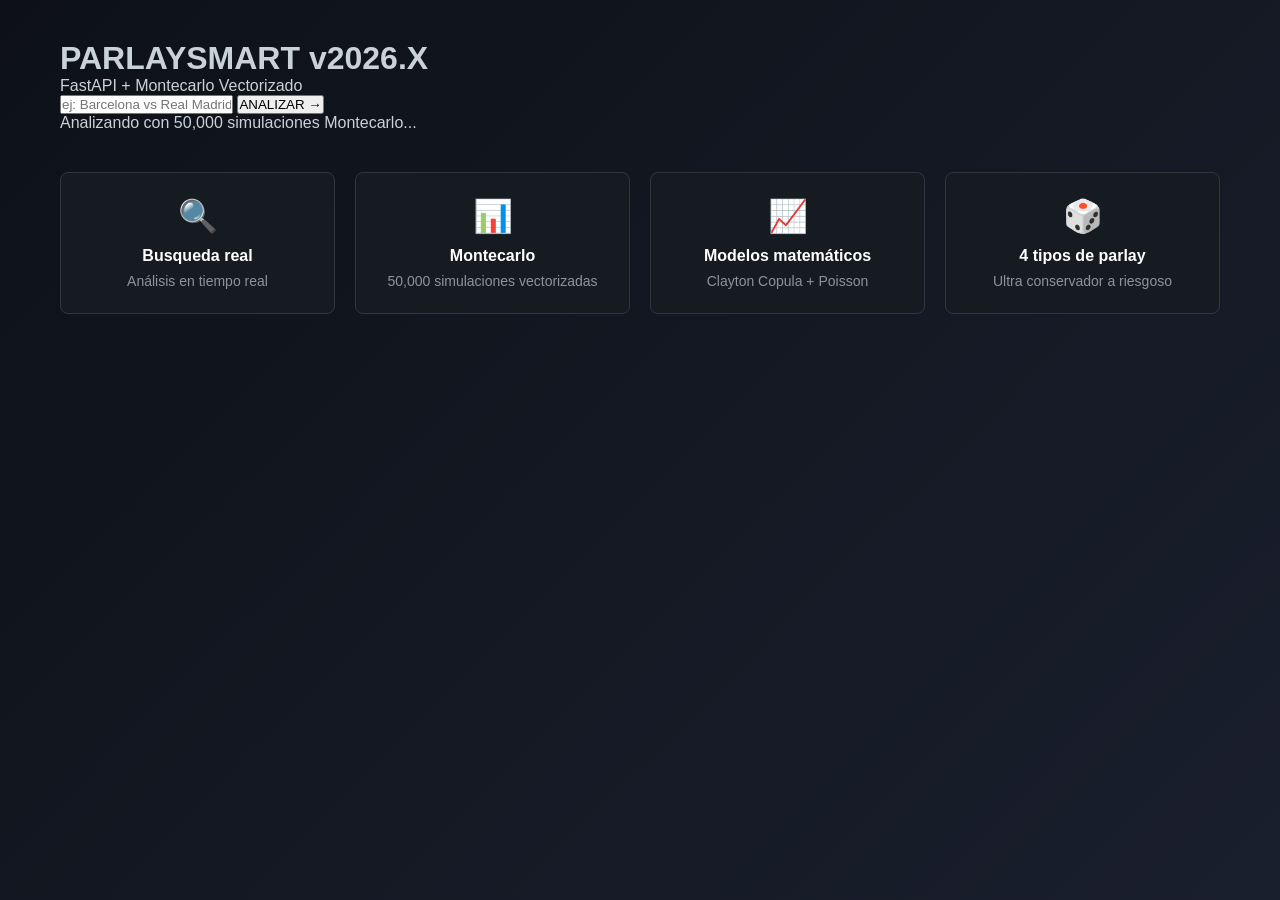
<file: static/index.html>
<!DOCTYPE html>
<html lang="es">
<head>
  <meta charset="UTF-8">
  <meta name="viewport" content="width=device-width, initial-scale=1.0">
  <title>ParlaySmart v2026.X</title>
  <link rel="stylesheet" href="/static/style.css">
</head>
<body>

<!-- LANDING -->
<div id="view-landing" class="view active">
  <div class="landing-wrap">
    <header class="header">
      <h1>PARLAYSMART v2026.X</h1>
      <p class="subtitle">FastAPI + Montecarlo Vectorizado</p>
    </header>

    <div class="search-box">
      <input type="text" id="searchInput" placeholder="ej: Barcelona vs Real Madrid" class="input-field">
      <button onclick="startAnalysis()" class="btn-analyze">ANALIZAR →</button>
    </div>

    <div id="loading" class="loading hidden">
      <div class="spinner"></div>
      <p>Analizando con 50,000 simulaciones Montecarlo...</p>
    </div>

    <div id="error" class="error hidden"></div>

    <div class="features-grid">
      <div class="feat-card">
        <div class="feat-icon">🔍</div>
        <div class="feat-title">Busqueda real</div>
        <div class="feat-desc">Análisis en tiempo real</div>
      </div>
      <div class="feat-card">
        <div class="feat-icon">📊</div>
        <div class="feat-title">Montecarlo</div>
        <div class="feat-desc">50,000 simulaciones vectorizadas</div>
      </div>
      <div class="feat-card">
        <div class="feat-icon">📈</div>
        <div class="feat-title">Modelos matemáticos</div>
        <div class="feat-desc">Clayton Copula + Poisson</div>
      </div>
      <div class="feat-card">
        <div class="feat-icon">🎲</div>
        <div class="feat-title">4 tipos de parlay</div>
        <div class="feat-desc">Ultra conservador a riesgoso</div>
      </div>
    </div>
  </div>
</div>

<!-- RESULTS -->
<div id="view-results" class="view hidden">
  <div class="container">
    <div class="match-info">
      <h2 id="matchTitle"></h2>
      <div class="probabilities">
        <div class="prob-item">
          <span id="probTeamA"></span>
          <span id="probTeamAVal" class="prob-value"></span>
        </div>
        <div class="prob-item">
          <span>Empate</span>
          <span id="probDrawVal" class="prob-value"></span>
        </div>
        <div class="prob-item">
          <span id="probTeamB"></span>
          <span id="probTeamBVal" class="prob-value"></span>
        </div>
      </div>
    </div>

    <div class="parlays-section">
      <h3>4 PARLAYS OPTIMIZADOS</h3>

      <div class="parlay-card ultra-conservador">
        <div class="parlay-header">🟢 ULTRA CONSERVADOR</div>
        <div id="parlay-ultra" class="parlay-content"></div>
      </div>

      <div class="parlay-card conservador">
        <div class="parlay-header">🔵 CONSERVADOR</div>
        <div id="parlay-conservador" class="parlay-content"></div>
      </div>

      <div class="parlay-card balanceado">
        <div class="parlay-header">🟡 BALANCEADO</div>
        <div id="parlay-balanceado" class="parlay-content"></div>
      </div>

      <div class="parlay-card riesgoso">
        <div class="parlay-header">🔴 RIESGOSO</div>
        <div id="parlay-riesgoso" class="parlay-content"></div>
      </div>
    </div>

    <button onclick="goHome()" class="btn-back">← Nueva consulta</button>
  </div>
</div>

<script src="/static/app.js"></script>
</body>
</html>
</file>
<file: static/style.css>
* {
  margin: 0;
  padding: 0;
  box-sizing: border-box;
}

:root {
  --bg: #0d1117;
  --bg2: #161b22;
  --text: #c9d1d9;
  --text2: #8b949e;
  --red: #f85149;
  --green: #3fb950;
  --blue: #58a6ff;
  --yellow: #d29922;
  --border: #30363d;
}

body {
  background: linear-gradient(135deg, #0d1117 0%, #1a1f2e 100%);
  color: var(--text);
  font-family: -apple-system, BlinkMacSystemFont, "Segoe UI", Roboto, sans-serif;
  min-height: 100vh;
}

.view {
  display: none;
  min-height: 100vh;
}

.view.active {
  display: block;
}

/* LANDING */
.landing-wrap {
  max-width: 1200px;
  margin: 0 auto;
  padding: 40px 20px;
}

.landing-main {
  width: 100%;
}

.hero-card {
  background: rgba(22, 27, 34, 0.5);
  border: 1px solid var(--border);
  border-radius: 12px;
  padding: 40px;
  margin-bottom: 40px;
  text-align: center;
}

.hero-badge {
  display: inline-block;
  background: rgba(248, 81, 73, 0.1);
  border: 1px solid var(--red);
  color: var(--red);
  padding: 8px 16px;
  border-radius: 20px;
  font-size: 12px;
  font-weight: 700;
  margin-bottom: 20px;
}

.hero-title {
  font-size: 36px;
  font-weight: 900;
  margin-bottom: 12px;
  color: white;
}

.hero-sub {
  font-size: 16px;
  color: var(--text2);
  margin-bottom: 30px;
}

.search-row {
  display: flex;
  gap: 12px;
  margin-bottom: 20px;
}

.search-input {
  flex: 1;
  padding: 14px 16px;
  background: var(--bg2);
  border: 1px solid var(--border);
  border-radius: 6px;
  color: var(--text);
  font-size: 16px;
  transition: all 0.3s ease;
}

.search-input:focus {
  outline: none;
  border-color: var(--blue);
  box-shadow: 0 0 0 3px rgba(88, 166, 255, 0.1);
}

.search-btn {
  padding: 14px 32px;
  background: linear-gradient(120deg, #ff1744, #ff6e40);
  color: white;
  border: none;
  border-radius: 6px;
  font-weight: 700;
  font-size: 16px;
  cursor: pointer;
  transition: all 0.3s ease;
}

.search-btn:hover {
  transform: translateY(-2px);
  box-shadow: 0 8px 24px rgba(255, 23, 68, 0.3);
}

.search-error {
  color: var(--red);
  font-size: 14px;
  margin-top: 12px;
  min-height: 20px;
}

.features-grid {
  display: grid;
  grid-template-columns: repeat(auto-fit, minmax(250px, 1fr));
  gap: 20px;
  margin-top: 40px;
}

.feat-card {
  background: var(--bg2);
  border: 1px solid var(--border);
  border-radius: 8px;
  padding: 24px;
  text-align: center;
  transition: all 0.3s ease;
}

.feat-card:hover {
  border-color: var(--blue);
  background: rgba(88, 166, 255, 0.05);
}

.feat-icon {
  font-size: 32px;
  margin-bottom: 12px;
}

.feat-title {
  font-weight: 700;
  margin-bottom: 8px;
  color: white;
}

.feat-desc {
  font-size: 14px;
  color: var(--text2);
}

/* LOADING */
.loading-screen {
  display: flex;
  flex-direction: column;
  align-items: center;
  justify-content: center;
  height: 100vh;
  gap: 20px;
}

.loading-logo {
  font-size: 48px;
  font-weight: 900;
  background: linear-gradient(120deg, #ff1744, #ff6e40);
  -webkit-background-clip: text;
  -webkit-text-fill-color: transparent;
}

.loading-sub {
  font-size: 18px;
  color: var(--text2);
}

.loading-progress-wrap {
  width: 300px;
  height: 6px;
  background: var(--bg2);
  border-radius: 3px;
  overflow: hidden;
}

.loading-progress-bar {
  height: 100%;
  background: linear-gradient(90deg, #ff1744, #ff6e40);
  animation: loading 2s infinite;
}

@keyframes loading {
  0% { width: 0%; }
  50% { width: 100%; }
  100% { width: 0%; }
}

.loading-time {
  font-size: 12px;
  color: var(--text2);
}

/* RESULTS */
.match-header {
  background: var(--bg2);
  border-bottom: 1px solid var(--border);
  padding: 20px;
  text-align: center;
}

.match-header-top {
  display: flex;
  justify-content: space-between;
  align-items: center;
  margin-bottom: 20px;
}

.mh-back {
  padding: 8px 16px;
  background: transparent;
  border: 1px solid var(--border);
  color: var(--text);
  border-radius: 6px;
  cursor: pointer;
  font-size: 14px;
}

.mh-back:hover {
  border-color: var(--blue);
}

.match-teams-row {
  display: flex;
  align-items: center;
  justify-content: center;
  gap: 20px;
  margin-bottom: 20px;
}

.mh-team {
  font-size: 24px;
  font-weight: 700;
  color: white;
}

.mh-vs {
  font-size: 12px;
  color: var(--text2);
}

.mh-probs-row {
  display: grid;
  grid-template-columns: repeat(3, 1fr);
  gap: 20px;
  max-width: 600px;
  margin: 0 auto;
}

.mh-prob-col {
  display: flex;
  flex-direction: column;
  align-items: center;
  gap: 8px;
}

.mh-prob-pct {
  font-size: 28px;
  font-weight: 900;
  color: var(--blue);
}

.mh-prob-label {
  font-size: 12px;
  color: var(--text2);
}

/* RESULTS PAGE */
.result-page {
  max-width: 1000px;
  margin: 0 auto;
}

.parlays-section {
  margin-top: 30px;
}

.parlays-section h3 {
  text-align: center;
  margin-bottom: 20px;
  color: white;
  font-size: 18px;
}

.parlay-card {
  background: var(--bg2);
  border: 1px solid var(--border);
  border-radius: 8px;
  margin-bottom: 16px;
  overflow: hidden;
}

.parlay-header {
  padding: 12px 16px;
  font-weight: 700;
  font-size: 14px;
  border-bottom: 1px solid var(--border);
}

.ultra-conservador .parlay-header {
  background: rgba(76, 175, 80, 0.1);
  color: #4caf50;
}

.conservador .parlay-header {
  background: rgba(33, 150, 243, 0.1);
  color: #2196f3;
}

.balanceado .parlay-header {
  background: rgba(255, 193, 7, 0.1);
  color: #ffc107;
}

.riesgoso .parlay-header {
  background: rgba(244, 67, 54, 0.1);
  color: #f44336;
}

.parlay-content {
  padding: 16px;
  font-size: 14px;
  line-height: 1.6;
  color: var(--text2);
}

.parlay-content ul {
  margin: 10px 0 10px 20px;
}

.parlay-content li {
  margin: 5px 0;
}

.btn-back {
  width: 100%;
  padding: 12px;
  background: transparent;
  border: 1px solid var(--border);
  color: var(--blue);
  border-radius: 6px;
  cursor: pointer;
  font-weight: 700;
  margin-top: 20px;
  transition: all 0.3s ease;
}

.btn-back:hover {
  background: rgba(88, 166, 255, 0.1);
  border-color: var(--blue);
}

@media (max-width: 600px) {
  .hero-card {
    padding: 20px;
  }

  .hero-title {
    font-size: 24px;
  }

  .search-row {
    flex-direction: column;
  }

  .mh-probs-row {
    gap: 12px;
  }

  .mh-prob-pct {
    font-size: 20px;
  }
}
</file>
